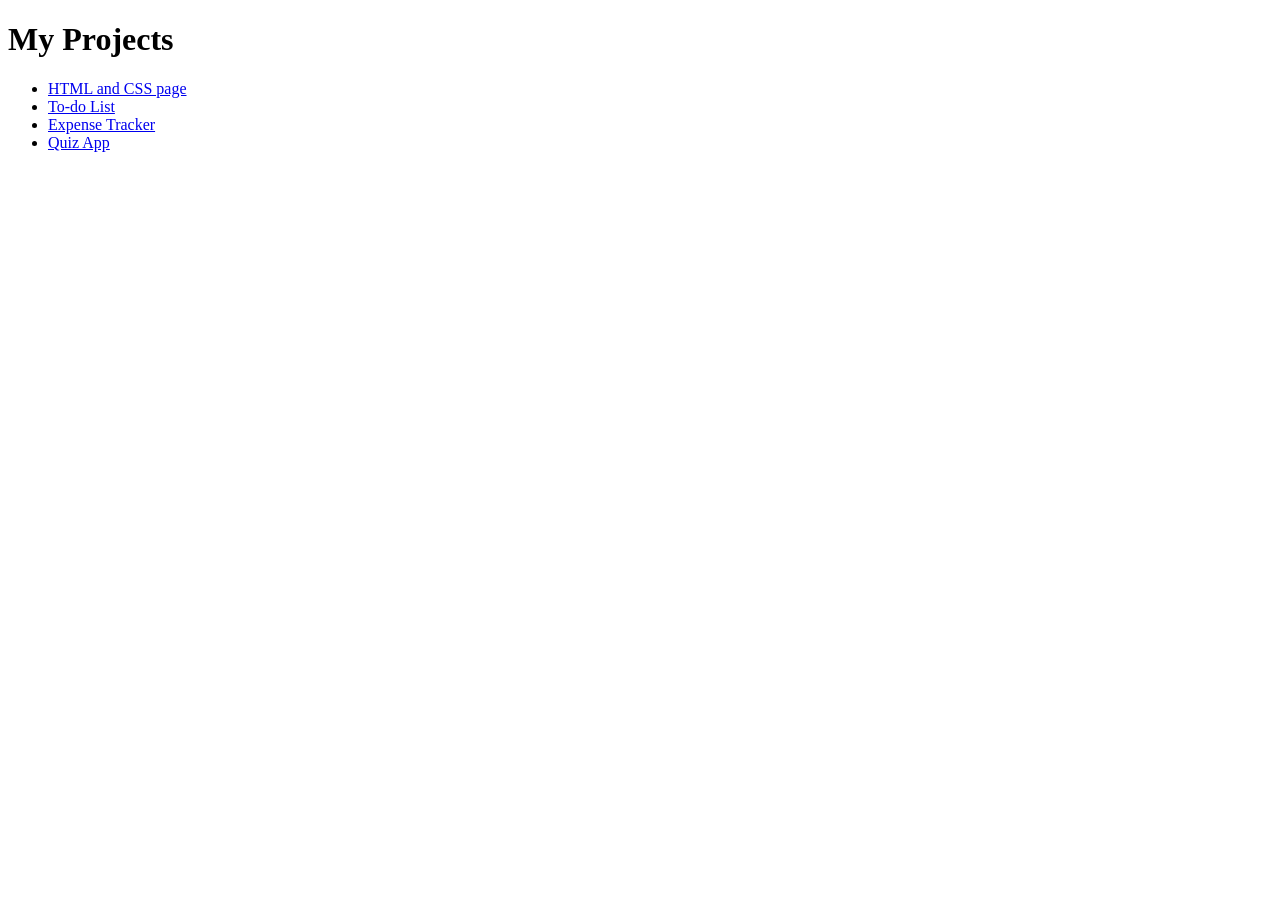
<file: index.html>
<!DOCTYPE html>
<html lang="en">
<head>
  <meta charset="UTF-8">
  <meta name="viewport" content="width=device-width, initial-scale=1.0">
  <title>My Projects</title>
</head>
<body>
  <h1>My Projects</h1>
  <ul>
    <li><a href="html-css/">HTML and CSS page</a></li>
    <li><a href="todo-app/">To-do List</a></li>
    <li><a href="expense-tracker/">Expense Tracker</a></li>
    <li><a href="quiz-app/">Quiz App</a></li>
  </ul>
</body>
</html>
</file>
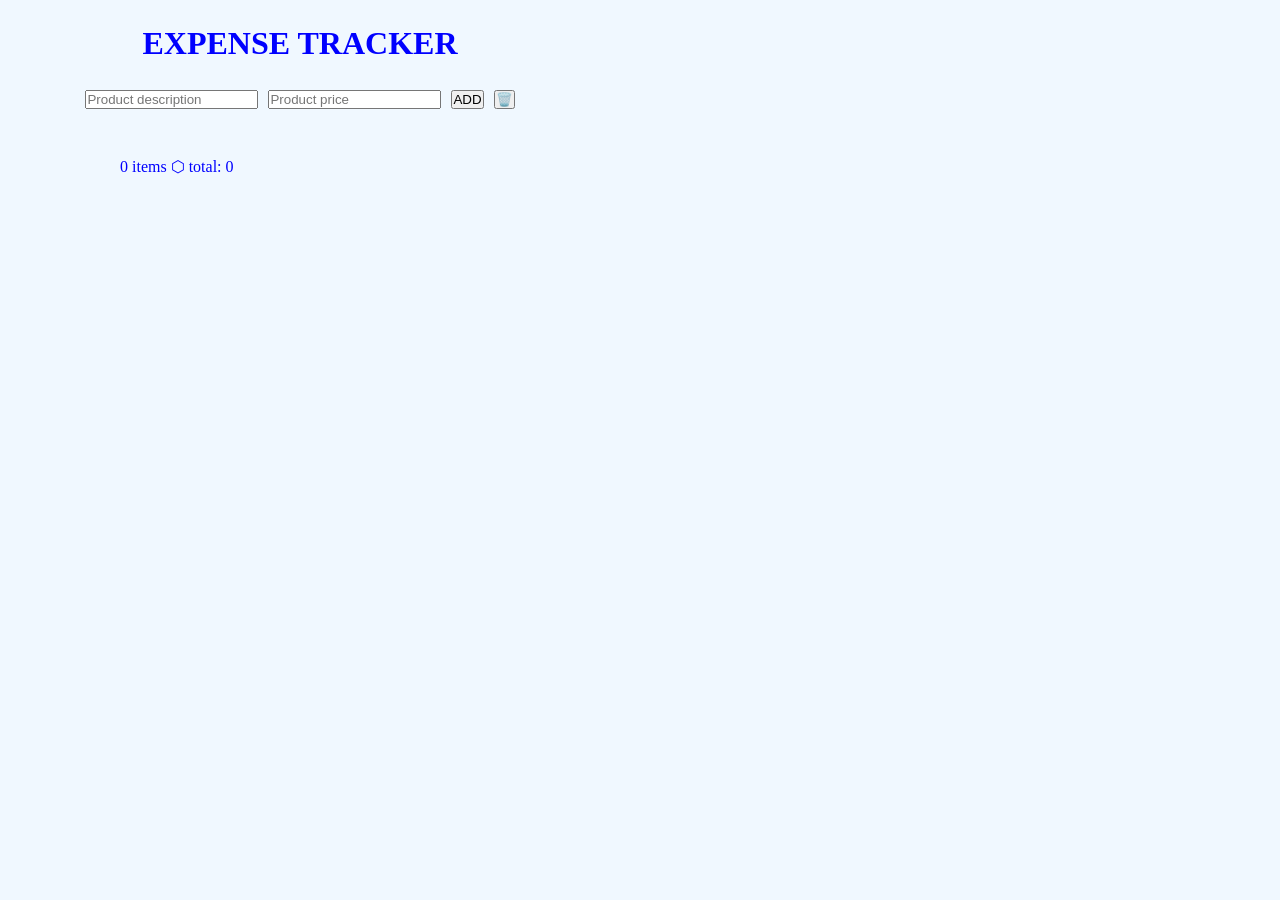
<file: assignment.sensei/index.html>
<!DOCTYPE html>
<html lang="en">
<head>
    <meta charset="UTF-8">
    <meta name="viewport" content="width=device-width, initial-scale=1.0">
    <title>EXPENSE TRACKER</title>
    <link rel="stylesheet" href="style.css">
    <script src="script.js" defer></script>
</head>
<body>
    <h1>EXPENSE TRACKER</h1>
    <form id="expenseForm" class="main">
        <input id="descInput" type="text" placeholder="Product description" required>
        <input id="amountInput" type="number" min="0" step="0.01" placeholder="Product price" required>
        <button id="addBtn" type="submit">ADD</button>
        <button id="clearBtn" type="button"> 🗑️ </button>
    </form>

    <div class="card">
        <ul id="productList">

        </ul>
    </div>
    <p id="total">Count: </p>

    
</body>
</html>
</file>
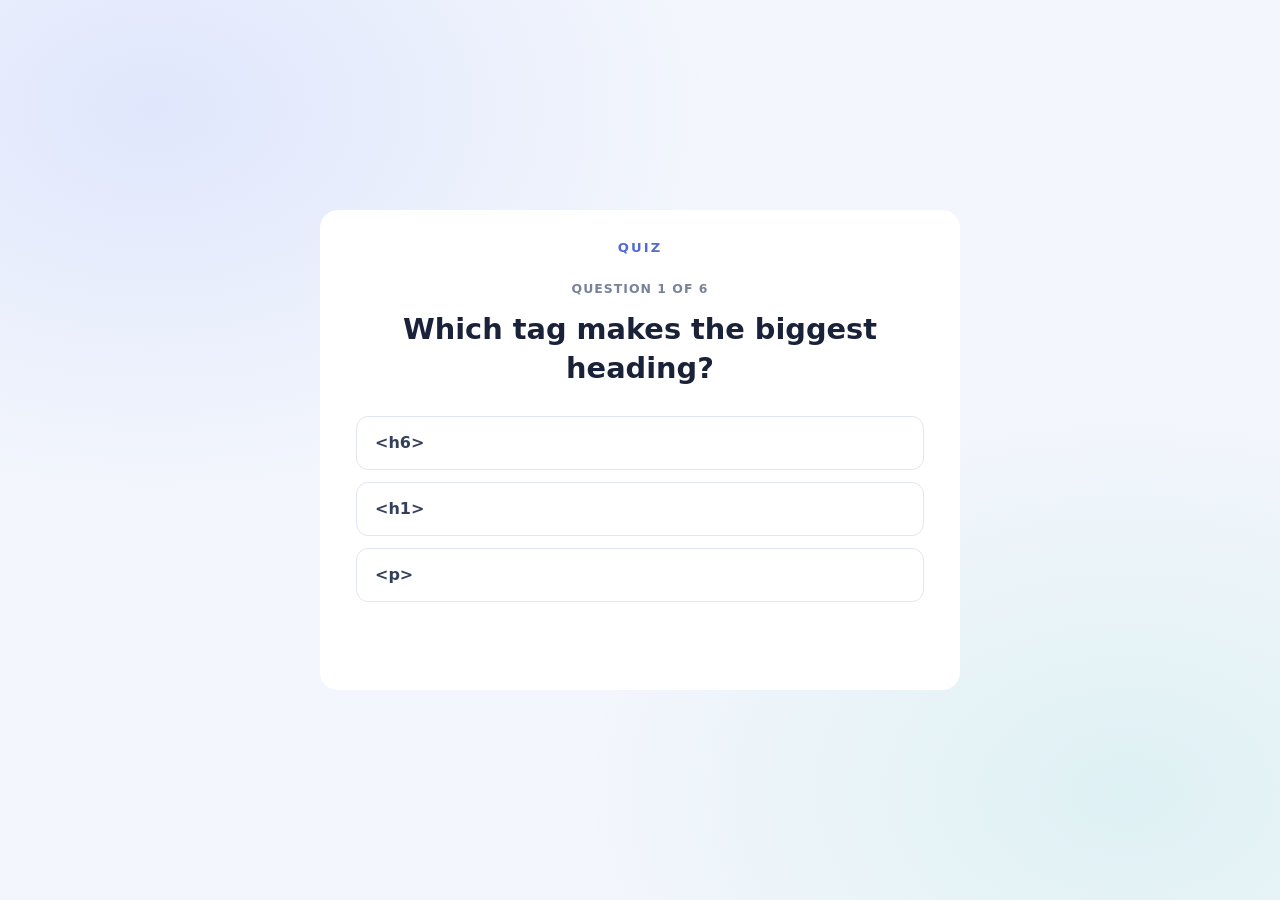
<file: assignment1.sensei/index.html>
<!DOCTYPE html>
<html lang="en">
<head>
    <meta charset="UTF-8">
    <title>QUIZ</title>
    <link rel="stylesheet" href="style.css">
    <script src="script.js" defer></script>
</head>
<body>
    <h1>Quiz</h1>
    <p id="progress" aria-live="polite"></p>
    <h2 id="question"></h2>
    <div id="options"></div>
    <p id="score" aria-live="polite"></p>
    <button id="restart" type="button" hidden>Play again</button>
</body>
</html>
</file>
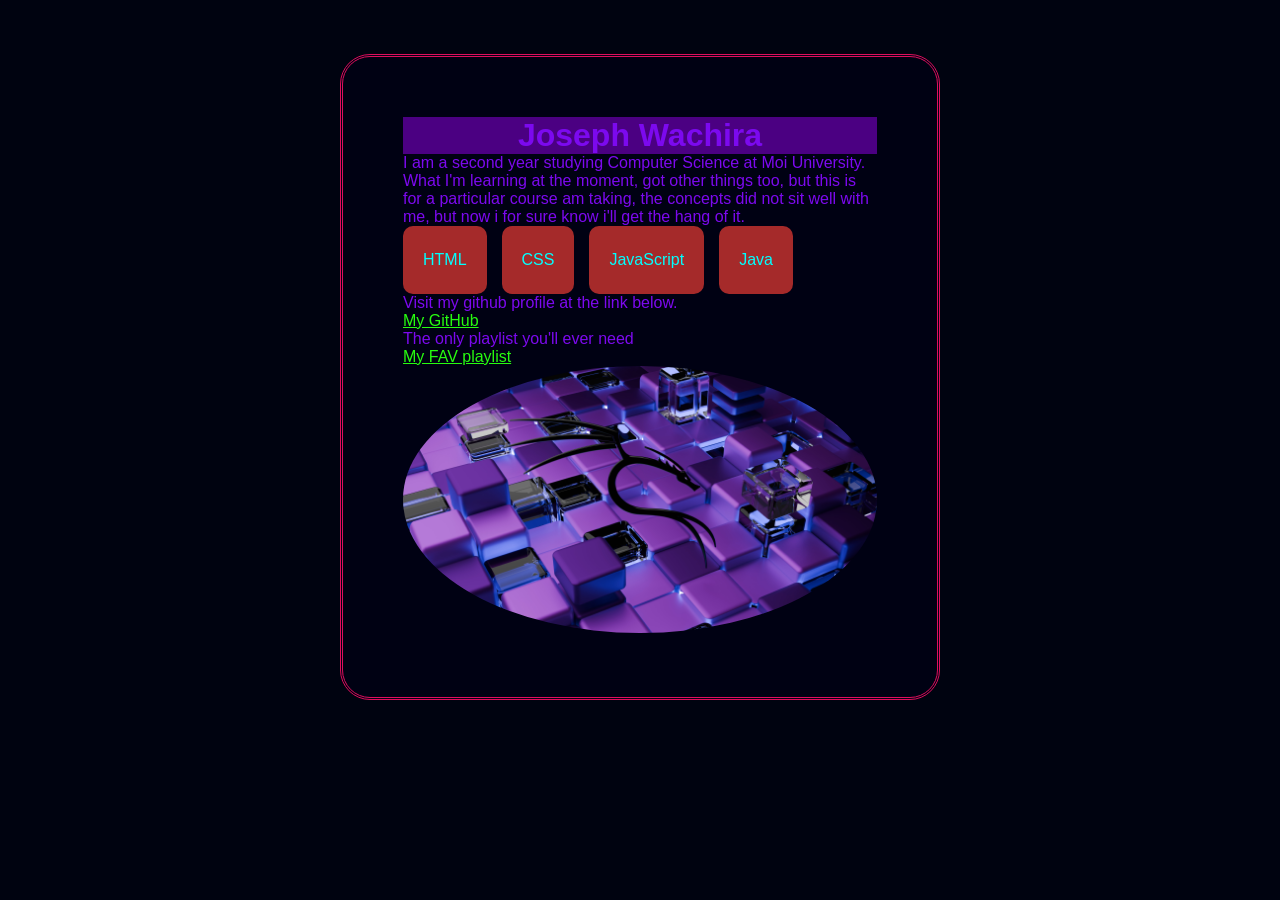
<file: html,css/index.html>
<!DOCTYPE html>
<html lang="en">
<head>
    <meta charset="UTF-8">
    <meta name="viewport" content="width=device-width, initial-scale=1.0">
    <title>JONZZ</title>
    <link rel="stylesheet" href="style.css">
</head>
<body>
    <div class="card">
        <h1>Joseph Wachira</h1>
        <p>I am a second year studying Computer Science at Moi University.</p>

        <p>What I'm learning at the moment, got other things too, but this is for
            a particular course am taking, the concepts did not sit well with me, but now i for sure know i'll
            get the hang of it.
        </p>
        <div class="badges">
            <div class="badge">HTML</div>
            <div class="badge">CSS</div>
            <div class="badge">JavaScript</div>
            <div class="badge">Java</div>
        </div>

        <p>Visit my github profile at the link below. </p>
        <a href="https://github.com/primejonzz1-spec">My GitHub</a>

        <p>The only playlist you'll ever need</p>
        <a href="https://www.youtube.com/watch?v=TQXqpYJeL5Q&list=RDTQXqpYJeL5Q&start_radio=1&pp=oAcB">My FAV playlist</a>

        <img src="image.jpg" alt="A picture of kali" width="100%">
    </div>
</body>
</html>
</file>
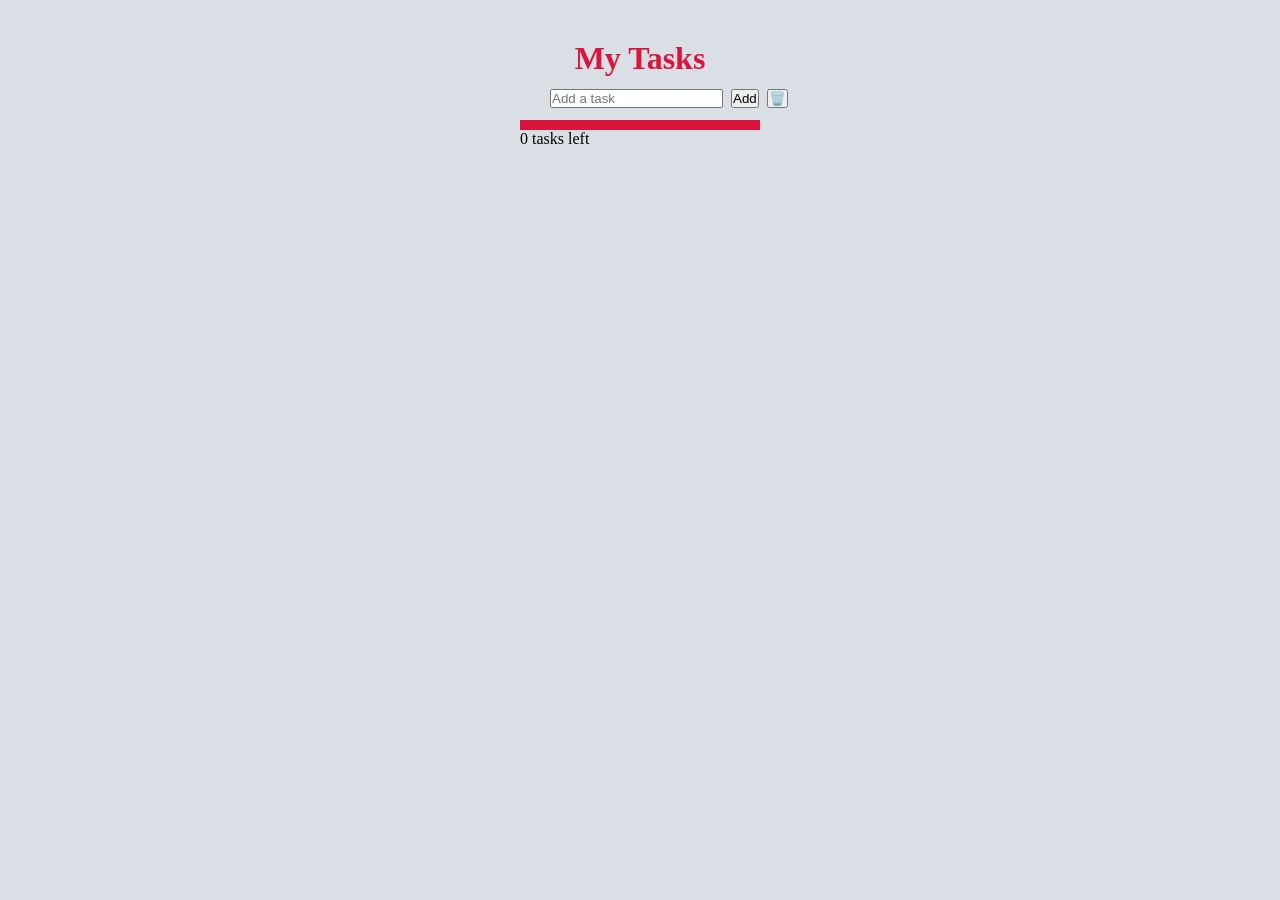
<file: js/index.html>
<!DOCTYPE html>
<html lang="en">
<head>
  <meta charset="UTF-8">
  <title>JS Day 2</title>
  <link rel="stylesheet" href="style.css">
</head>
<body>
  <h1>My Tasks</h1>

  <div class="main">
    <input id="taskInput" type="text" placeholder="Add a task">
    <button id="addBtn">Add</button>
    <button id="clearBtn"> 🗑️ </button>
  </div>

  <div class="card">
    <ul id="taskList"></ul>
  </div>
  <p id="count">Count: </p>

  <script src="script.js"></script>

</body>
</html>
</file>
<file: assignment.sensei/style.css>
* {
    margin: 0;
    padding: 0;
    box-sizing: border-box;
}

body {
    max-width: 400px;
    margin: 20px 100px;
    padding: 5px 20px;
    color: black;
    background-color: aliceblue;
}

.main {
    display: flex;
    justify-content: center;
    align-items: center;
    gap: 10px;
    margin: 20px;
    padding: 8px;
}
.card {
    text-decoration: aquamarine;
    padding: 5px;
    align-items: center;
    margin: 10px;
}
p {
    color: blue;
    align-items: flex-start;
}
h1 {
    color: blue;
    text-align: center;
}
</file>
<file: assignment1.sensei/style.css>
* {
    box-sizing: border-box;
}

:root {
    color-scheme: light;
    font-family: Inter, ui-sans-serif, system-ui, -apple-system, BlinkMacSystemFont, "Segoe UI", sans-serif;
    color: #192238;
    background: #f3f6fc;
}

body {
    min-height: 100vh;
    margin: 0;
    padding: 48px 20px;
    display: flex;
    flex-direction: column;
    align-items: center;
    justify-content: center;
    background:
        radial-gradient(ellipse at 12% 12%, rgb(124 153 255 / 16%), transparent 35%),
        radial-gradient(ellipse at 88% 88%, rgb(104 212 196 / 15%), transparent 34%),
        #f3f6fc;
}

h1,
#progress,
#question,
#options,
#score,
#restart {
    width: min(100%, 640px);
}

h1 {
    margin: 0;
    padding: 30px 36px 8px;
    border-radius: 18px 18px 0 0;
    background: #fff;
    color: #5369d8;
    font-size: 0.82rem;
    font-weight: 800;
    letter-spacing: 0.16em;
    text-align: center;
    text-transform: uppercase;
}

#progress {
    margin: 0;
    padding: 18px 36px 0;
    background: #fff;
    color: #78839a;
    font-size: 0.78rem;
    font-weight: 700;
    letter-spacing: 0.08em;
    text-align: center;
    text-transform: uppercase;
}

#question {
    min-height: 118px;
    margin: 0;
    padding: 14px 36px 28px;
    display: flex;
    align-items: center;
    justify-content: center;
    background: #fff;
    font-size: clamp(1.35rem, 4vw, 1.8rem);
    font-weight: 700;
    line-height: 1.35;
    text-align: center;
}

#options {
    padding: 0 36px 30px;
    display: grid;
    gap: 12px;
    background: #fff;
}

#options button {
    width: 100%;
    min-height: 54px;
    padding: 14px 18px;
    border: 1px solid #e1e6f0;
    border-radius: 12px;
    background: #fff;
    color: #34405b;
    cursor: pointer;
    font: inherit;
    font-size: 1rem;
    font-weight: 600;
    text-align: left;
    transition: border-color 160ms ease, background-color 160ms ease, color 160ms ease, transform 160ms ease;
}

#options button:hover {
    transform: translateY(-1px);
    border-color: #7889ed;
    background: #f5f6ff;
    color: #4055c5;
}

#options button:focus-visible {
    outline: 3px solid rgb(83 105 216 / 35%);
    outline-offset: 3px;
}

#score {
    min-height: 58px;
    margin: 0;
    padding: 18px 24px 24px;
    border-radius: 0 0 18px 18px;
    background: #fff;
    color: #66718a;
    font-size: 0.95rem;
    text-align: center;
}

#restart {
    min-height: 52px;
    margin-top: 14px;
    padding: 14px 20px;
    border: 0;
    border-radius: 12px;
    background: #5369d8;
    color: #fff;
    cursor: pointer;
    font: inherit;
    font-weight: 700;
    transition: background-color 160ms ease, transform 160ms ease;
}

#restart:hover {
    transform: translateY(-1px);
    background: #4055c5;
}

#restart:focus-visible {
    outline: 3px solid rgb(83 105 216 / 35%);
    outline-offset: 3px;
}

@media (max-width: 480px) {
    body {
        padding: 24px 14px;
    }

    h1 {
        padding: 26px 22px 8px;
    }

    #progress {
        padding: 16px 22px 0;
    }

    #question {
        min-height: 104px;
        padding: 12px 22px 22px;
    }

    #options {
        padding: 0 22px 24px;
    }
}

@media (prefers-reduced-motion: reduce) {
    *,
    *::before,
    *::after {
        scroll-behavior: auto !important;
        transition-duration: 0.01ms !important;
    }
}
</file>
<file: html,css/style.css>
* {
    margin: 0;
    padding: 0;
    box-sizing: border-box;
}


.card {
  background-color: #010114d4;
  padding: 60px;
  border: 3px double rgb(221, 14, 93);
  border-radius: 30px;
  margin: 40px auto;
  max-width: 600px;
}

.badges {
  display: flex;
  gap: 15px;
  justify-content: flex-start;
  color: aqua;
  flex-wrap: wrap;
}

.badges:hover{
    color: blue;
}

.badge {
    background-color: brown;
    padding: 25px 20px;
    border-radius: 10px;
}

body {
    font-family: Arial, Helvetica, sans-serif;
    background-color: rgb(0, 3, 16);
    color: rgb(124, 9, 239);
    padding: 4px 40px;
    margin: 10px auto;
}

h1 {
    background-color: indigo;
    text-align: center;
}

a {
    color: rgb(39, 252, 16);
}

a:hover {
    color: rgb(213, 13, 13);
}

img {
    border-radius: 50%;
}
</file>
<file: js/style.css>
* {
    margin: 0;
    padding: 0;
    box-sizing: border-box;
}

body {
  max-width: 300px;
  padding: 30px 30px;
  margin: 10px auto;
  color: black;
  background-color: rgb(217, 223, 229);
}

.main {
    display: flex;
    justify-content: space-around;
    align-items: center;
    gap: 8px;
    margin: 2px 20px;
    padding: 10px;
}

.card {
  background-color: crimson;
  text-align: left;
  display: flex;
  justify-content: space-between;
  padding: 5px;
}

h1 {
    text-align: center;
    color: crimson;
}

.done {
  text-decoration: line-through;
  opacity: 1.2;
}

ul {
    list-style: none;
}

li {
    display: flex;
    justify-content: space-between;
    align-items: center;
    padding: 6px 10px;
}
</file>
